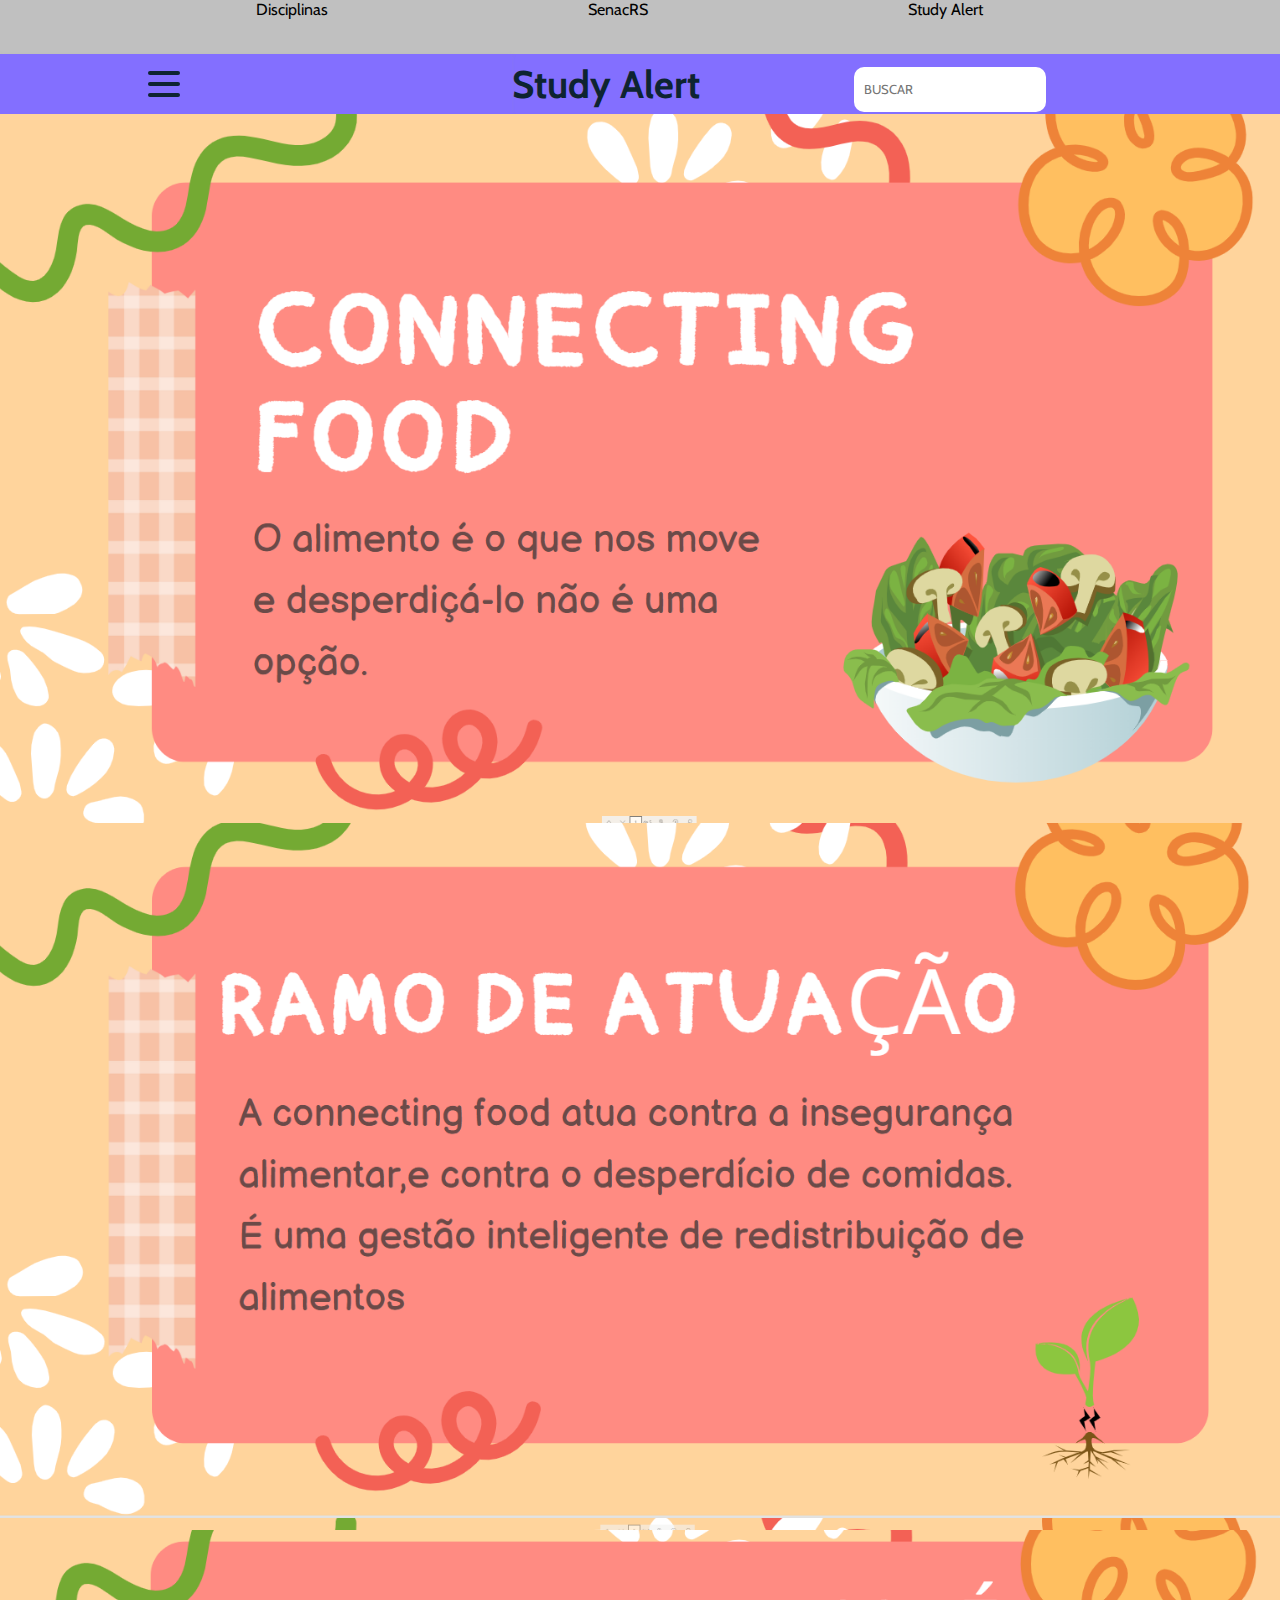
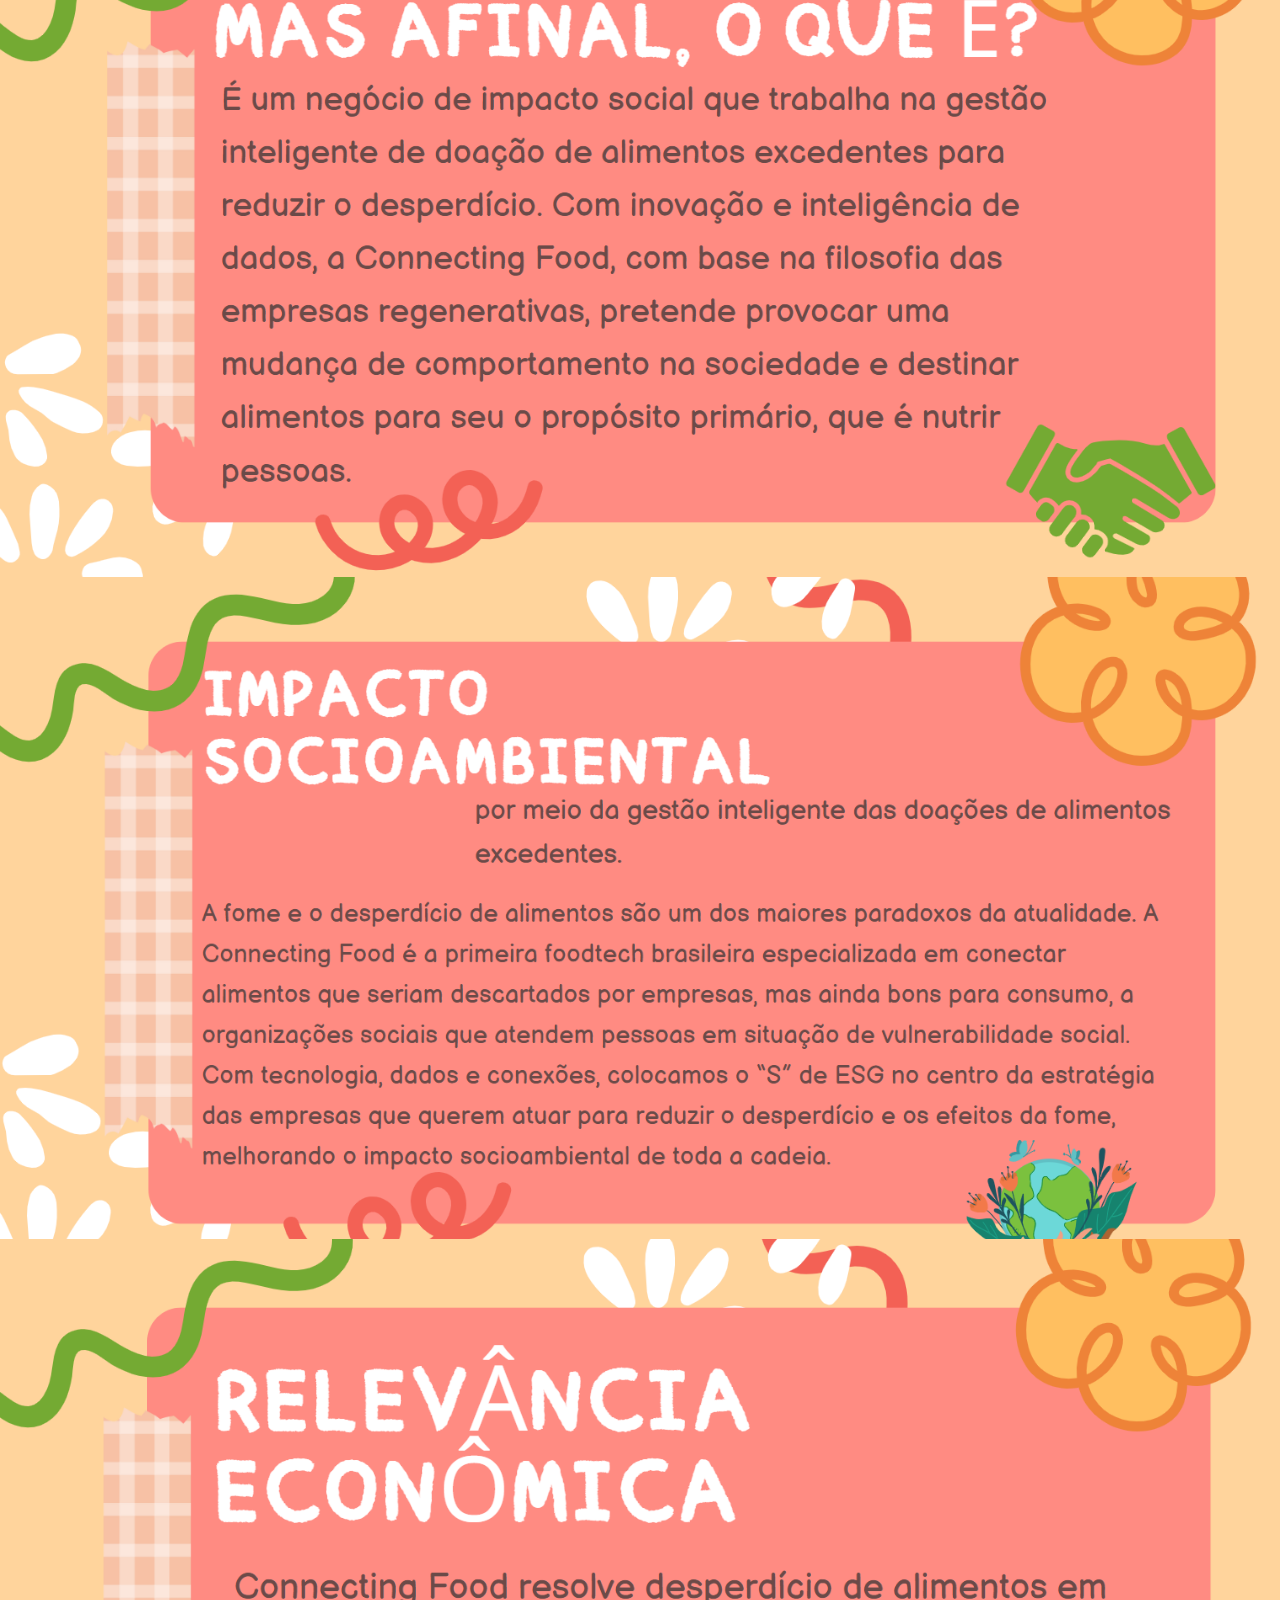
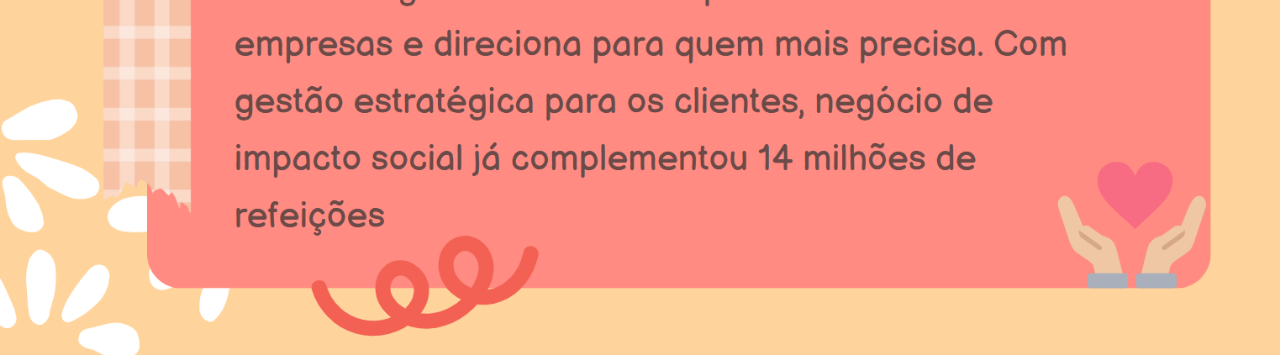
<file: biologio.html>
<!DOCTYPE html>
<html lang="en">
<head>
    <meta charset="UTF-8">
    <meta name="viewport" content="width=device-width, initial-scale=1.0">
    <link href="https://fonts.googleapis.com/css2?family=Cabin:wght@500&family=Noto+Serif:wght@300&display=swap" rel="stylesheet">
    <link rel="stylesheet" href="biologia.css">
    <title>Document</title>
    <style>
        
        .disciplinas-box {
            position: absolute;
            background-color: white;
            border: 1px solid #C0C0C0;
            margin-left: 18%;
            margin-top: 1%;
            border-radius: 5px;
            display: none; 
            z-index: 100;
            width: 160px;
        
        }

      
        .disciplina {
            display: block;
            margin-bottom: 10px;
            text-decoration: none;
            color: #333;
         
            margin-top: 2%;
        }

        
        #disciplinas {
            cursor: pointer;
            color: black;
        }

        #disciplinas.active + .disciplinas-box {
            display: block;
        }
    </style>
</head>
<body>
    <nav>
        <a id="disciplinas">Disciplinas</a>
        <div class="disciplinas-box">
            <a href="portugues.html" class="disciplina">Português</a>
            <a href="ingles.html" class="disciplina">Inglês</a>
            <a href="biologio.html" class="disciplina">Biologia</a>
            <a href="historia.html" class="disciplina">História</a>
            <a href="matematica.html" class="disciplina">Matemática</a>
            <a href="pp.html" class="disciplina">Projeto Profissional</a>
            <a href="arte.html" class="disciplina">Arte</a>
            
            
        </div>
    
        <script>
        
            const disciplinasLink = document.getElementById('disciplinas');
    
            disciplinasLink.addEventListener('click', () => {
                disciplinasLink.classList.toggle('active');
            });
        </script>

        <a href="https://www.senacrs.com.br/">SenacRS</a>
        <a href="index.html">Study Alert</a>
        
    
        

      

        
    </nav>

    <header>
        <div class="navbar">
            <div class="container nav-container">
                <input class="checkbox" type="checkbox" name="" id="" />
                <div class="hamburger-lines">
                  <span class="line line1"></span>
                  <span class="line line2"></span>
                  <span class="line line3"></span>
                </div> 
              <div class="menu-items">
                <li><a href="index.html">Home</a></li>
                <li><a href="teste1.html">Sobre nós</a></li>
                <li><a href="noticias.html">Notícias</a></li>
          
          
   
              </div>
            </div>
        </div>
        <div class="logo">
            <h1>Study Alert</h1>
        </div>
            <div class="barra">
                <input type="text" id="txtBusca" placeholder="BUSCAR"/>
               
            </div>
    </header>
    <main>
        <img src="img/Screenshot_79.png">
        <img src="img/Screenshot (78).png">
        <img src="img/Screenshot (79).png">
        <img src="img/Screenshot (80).png">
        <img src="img/Screenshot (81).png">
    </main>
</file>
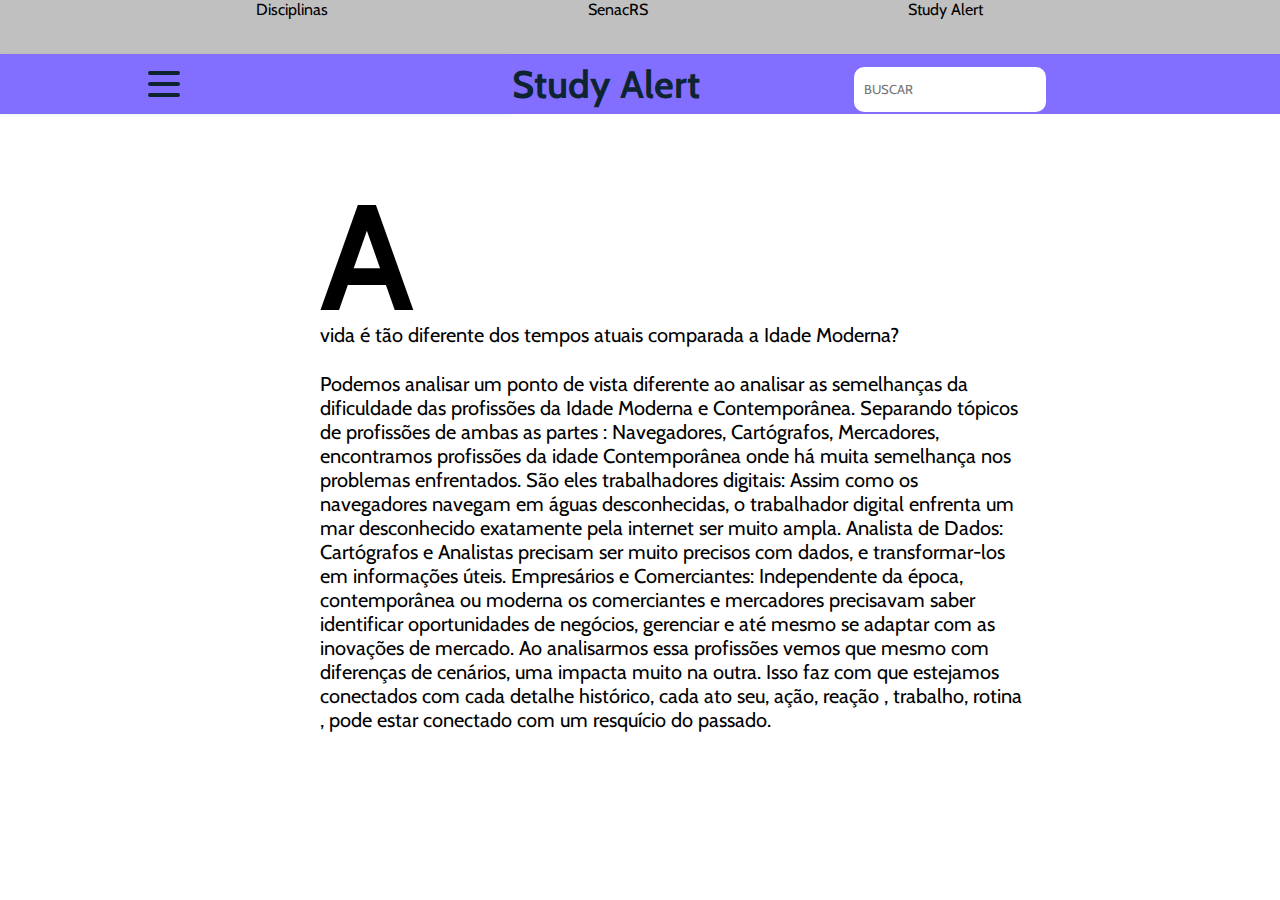
<file: historia.html>
<!DOCTYPE html>
<html lang="en">
<head>
    <meta charset="UTF-8">
    <meta name="viewport" content="width=device-width, initial-scale=1.0">
    <link href="https://fonts.googleapis.com/css2?family=Cabin:wght@500&family=Noto+Serif:wght@300&display=swap" rel="stylesheet">
    <link rel="stylesheet" href="historia.css">
    <title>Document</title>
    <style>
        
        .disciplinas-box {
            position: absolute;
            background-color: white;
            border: 1px solid #C0C0C0;
            margin-left: 18%;
            margin-top: 1%;
            border-radius: 5px;
            display: none; 
            z-index: 100;
            width: 160px;
        
        }

      
        .disciplina {
            display: block;
            margin-bottom: 10px;
            text-decoration: none;
            color: #333;
         
            margin-top: 2%;
        }

        
        #disciplinas {
            cursor: pointer;
            color: black;
        }

        #disciplinas.active + .disciplinas-box {
            display: block;
        }
    </style>
</head>
<body>
    <nav>
        <a id="disciplinas">Disciplinas</a>
        <div class="disciplinas-box">
            <a href="portugues.html" class="disciplina">Português</a>
            <a href="ingles.html" class="disciplina">Inglês</a>
            <a href="biologio.html" class="disciplina">Biologia</a>
            <a href="historia.html" class="disciplina">História</a>
            <a href="matematica.html" class="disciplina">Matemática</a>
            <a href="pp.html" class="disciplina">Projeto Profissional</a>
            <a href="arte.html" class="disciplina">Arte</a>
            
            
        </div>
    
        <script>
        
            const disciplinasLink = document.getElementById('disciplinas');
    
            disciplinasLink.addEventListener('click', () => {
                disciplinasLink.classList.toggle('active');
            });
        </script>

        <a href="https://www.senacrs.com.br/">SenacRS</a>
        <a href="index.html">Study Alert</a>
        
    
        

      

        
    </nav>

    <header>
        <div class="navbar">
            <div class="container nav-container">
                <input class="checkbox" type="checkbox" name="" id="" />
                <div class="hamburger-lines">
                  <span class="line line1"></span>
                  <span class="line line2"></span>
                  <span class="line line3"></span>
                </div> 
              <div class="menu-items">
                <li><a href="index.html">Home</a></li>
                <li><a href="teste1.html">Sobre nós</a></li>
                <li><a href="noticias.html">Notícias</a></li>
          
          
   
              </div>
            </div>
        </div>
        <div class="logo">
            <h1>Study Alert</h1>
        </div>
            <div class="barra">
                <input type="text" id="txtBusca" placeholder="BUSCAR"/>
               
            </div>
    </header>
    <main>
        <div class="historia">
        <h1>A</h1>
        <p class="ultimo"> vida é tão diferente dos tempos atuais comparada a Idade Moderna? </p>
            
            <p>Podemos analisar um ponto de vista diferente ao analisar as semelhanças da dificuldade das profissões da Idade Moderna e Contemporânea.
            Separando tópicos de profissões de ambas as partes : Navegadores, Cartógrafos, Mercadores, encontramos profissões da idade Contemporânea onde há muita semelhança nos problemas enfrentados.
            São eles trabalhadores digitais: Assim como os navegadores navegam em águas desconhecidas, o trabalhador digital enfrenta um mar desconhecido exatamente pela internet ser muito ampla. Analista de Dados: Cartógrafos e Analistas precisam ser muito precisos com dados, e transformar-los em informações úteis. Empresários e Comerciantes: Independente da época, contemporânea ou moderna os comerciantes e mercadores precisavam saber identificar oportunidades de negócios, gerenciar e até mesmo se adaptar com as inovações de mercado.
            Ao analisarmos essa profissões vemos que mesmo com diferenças de cenários, uma impacta muito na outra. Isso faz com que estejamos conectados com cada detalhe histórico, cada ato seu, ação, reação , trabalho, rotina , pode estar conectado  com um resquício do passado.
            </p>
    </div>
</main>
<footer>
    
</footer>
</file>
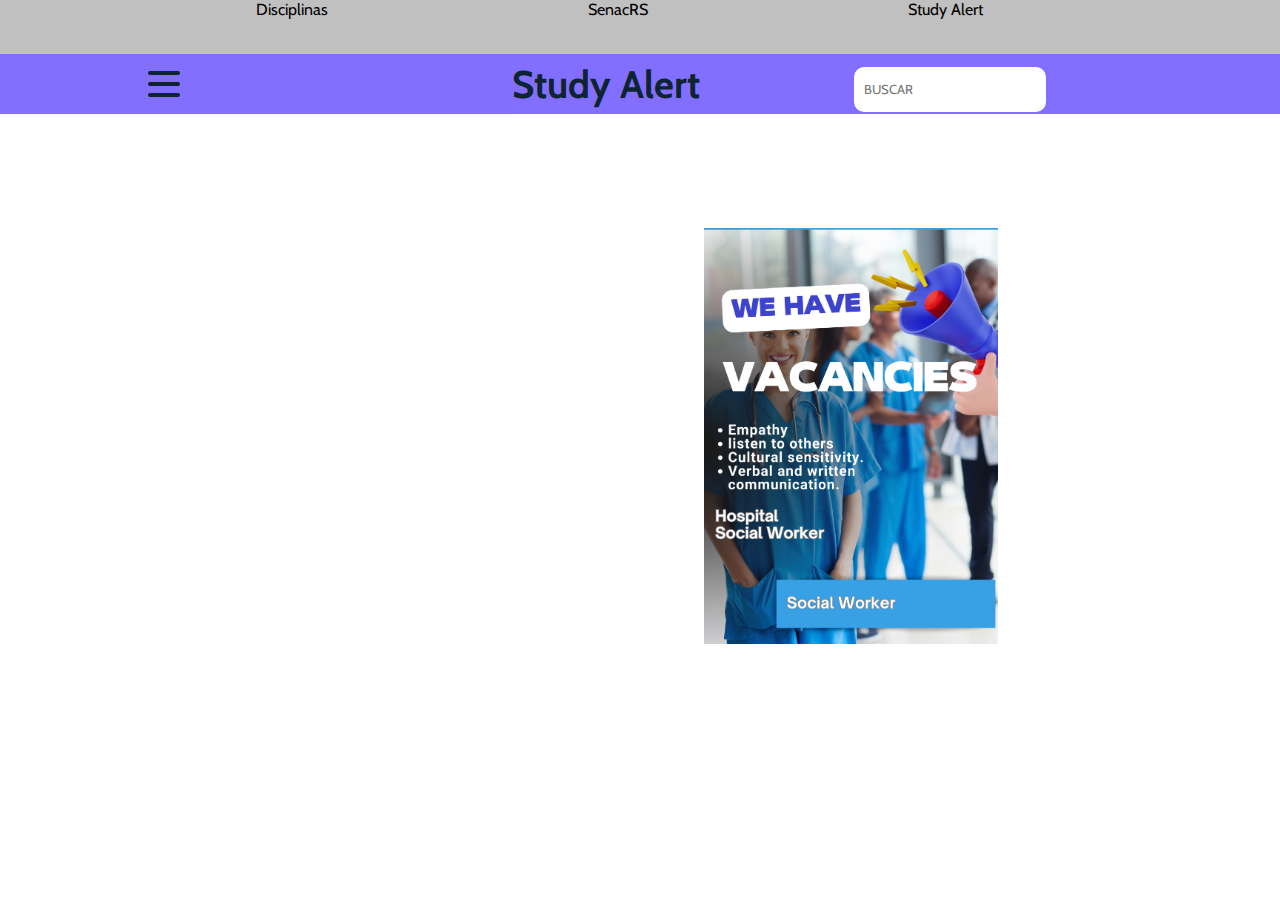
<file: ingles.html>
<!DOCTYPE html>
<html lang="en">
<head>
    <meta charset="UTF-8">
    <meta name="viewport" content="width=device-width, initial-scale=1.0">
    <link href="https://fonts.googleapis.com/css2?family=Cabin:wght@500&family=Noto+Serif:wght@300&display=swap" rel="stylesheet">
    <link rel="stylesheet" href="ingles.css">
    <title>Document</title>
    <style>
        
        .disciplinas-box {
            position: absolute;
            background-color: white;
            border: 1px solid #C0C0C0;
            margin-left: 18%;
            margin-top: 1%;
            border-radius: 5px;
            display: none; 
            z-index: 100;
            width: 160px;
        
        }

      
        .disciplina {
            display: block;
            margin-bottom: 10px;
            text-decoration: none;
            color: #333;
         
            margin-top: 2%;
        }

        
        #disciplinas {
            cursor: pointer;
            color: black;
        }

        #disciplinas.active + .disciplinas-box {
            display: block;
        }
    </style>
</head>
<body>
    <nav>
        <a id="disciplinas">Disciplinas</a>
        <div class="disciplinas-box">
            <a href="portugues.html" class="disciplina">Português</a>
            <a href="ingles.html" class="disciplina">Inglês</a>
            <a href="biologio.html" class="disciplina">Biologia</a>
            <a href="historia.html" class="disciplina">História</a>
            <a href="matematica.html" class="disciplina">Matemática</a>
            <a href="pp.html" class="disciplina">Projeto Profissional</a>
            <a href="arte.html" class="disciplina">Arte</a>
            
            
        </div>
    
        <script>
        
            const disciplinasLink = document.getElementById('disciplinas');
    
            disciplinasLink.addEventListener('click', () => {
                disciplinasLink.classList.toggle('active');
            });
        </script>

        <a href="https://www.senacrs.com.br/">SenacRS</a>
        <a href="index.html">Study Alert</a>
        
    
        

      

        
    </nav>

    <header>
        <div class="navbar">
            <div class="container nav-container">
                <input class="checkbox" type="checkbox" name="" id="" />
                <div class="hamburger-lines">
                  <span class="line line1"></span>
                  <span class="line line2"></span>
                  <span class="line line3"></span>
                </div> 
              <div class="menu-items">
                <li><a href="index.html">Home</a></li>
                <li><a href="teste1.html">Sobre nós</a></li>
                <li><a href="noticias.html">Notícias</a></li>
          
          
   
              </div>
            </div>
        </div>
        <div class="logo">
            <h1>Study Alert</h1>
        </div>
            <div class="barra">
                <input type="text" id="txtBusca" placeholder="BUSCAR"/>
               
            </div>
    </header>
    <main>
        <div class="bishop">
        <h1>SOFT SKILLS AND HARD SKILLS </h1>
        <p>of a Bishop</p>
        <ul>
            <h2>SOFT SKILLS</h2>
            <li>Empathy</li>
            <li>Confidence</li>
            <li>leadership</li>
            <li>Good listener</li>
            <li>honest</li>
            <li>determined</li>
            <li>time management</li>
            <li>communication</li>
           
        </ul>
        <ul>
        <h2>HARD SKILLS</h2>
        <li>StoryTeller</li>
        <li>Theology of God
        </li>Teach people</li>
        <li>public speaker</li>
    </ul>
    <img src="img/Cartaz Anúncio de Vaga de Emprego moderno azul e branco.png">
    </div>
    </main>
</file>
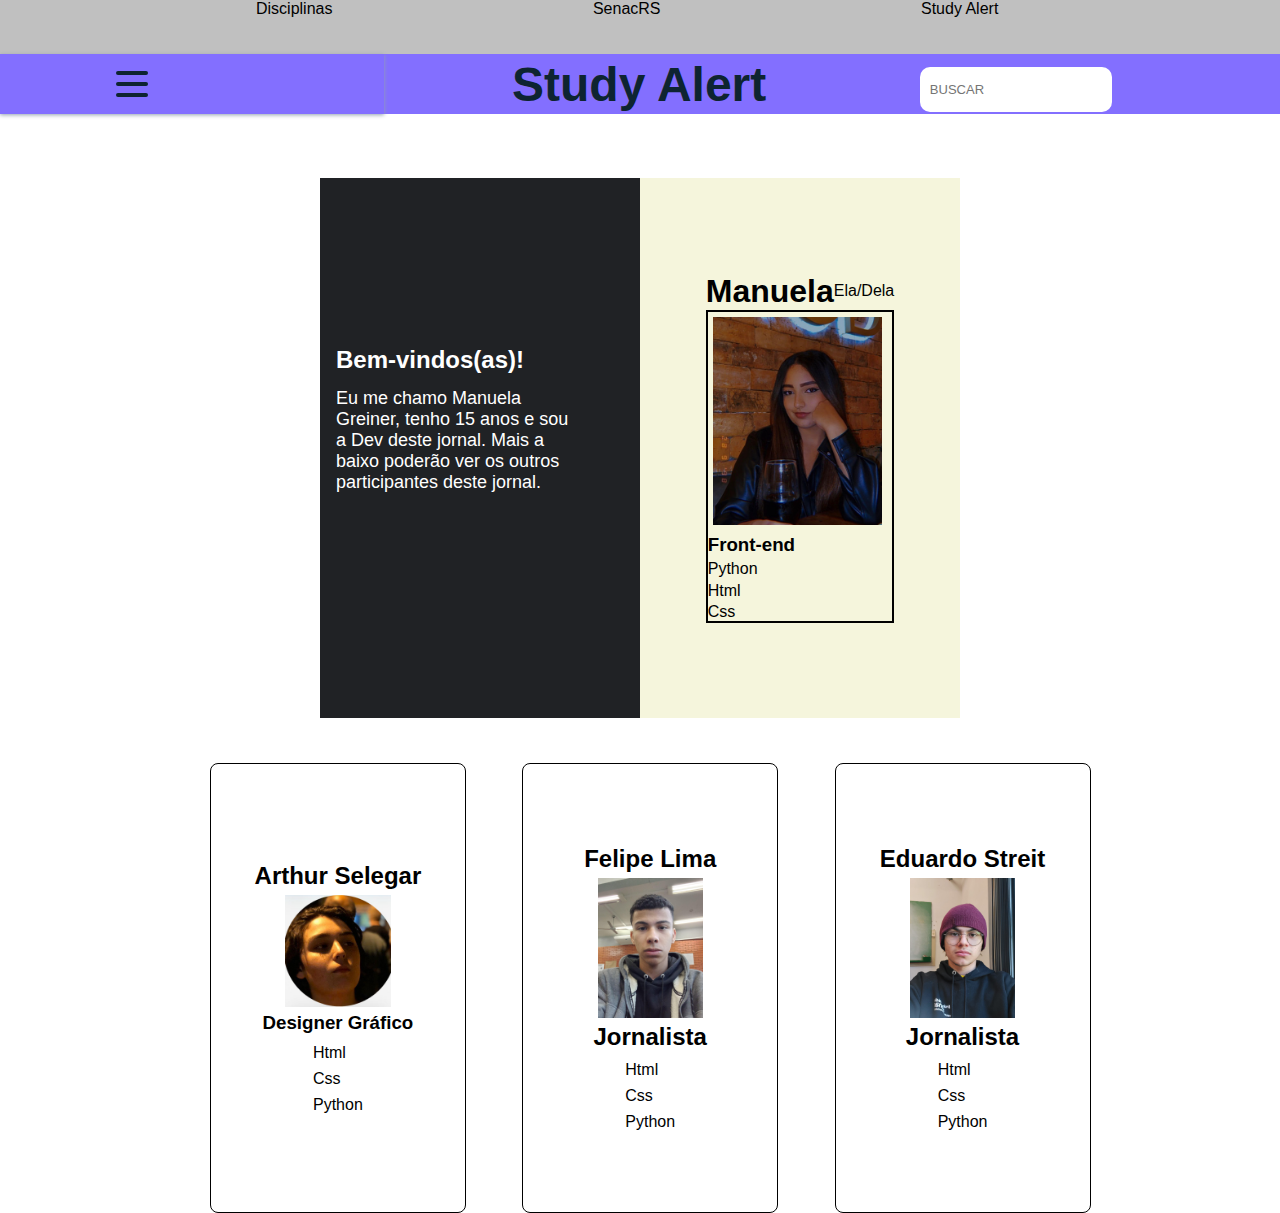
<file: teste1.html>
<!DOCTYPE html>
<html lang="en">
<head>
    <meta charset="UTF-8">
    <meta name="viewport" content="width=device-width, initial-scale=1.0">
    <link rel="stylesheet" href="teste1.css">
    <title>Document</title>
    <style>
        
        .disciplinas-box {
            position: absolute;
            background-color: white;
            border: 1px solid #C0C0C0;
            margin-left: 18%;
            margin-top: 1%;
            border-radius: 5px;
            display: none; 
            z-index: 100;
            width: 160px;
        
        }

      
        .disciplina {
            display: block;
            margin-bottom: 10px;
            text-decoration: none;
            color: #333;
         
            margin-top: 2%;
        }

        
        #disciplinas {
            cursor: pointer;
            color: black;
        }

        #disciplinas.active + .disciplinas-box {
            display: block;
        }
    </style>
</head>
<body>
    <nav>
        <nav>
            <a id="disciplinas">Disciplinas</a>
            <div class="disciplinas-box">
                <a href="portugues.html" class="disciplina">Português</a>
                <a href="ingles.html" class="disciplina">Inglês</a>
                <a href="biologio.html" class="disciplina">Biologia</a>
                <a href="historia.html" class="disciplina">História</a>
                <a href="matematica.html" class="disciplina">Matemática</a>
                <a href="pp.html" class="disciplina">Projeto Profissional</a>
                <a href="arte.html" class="disciplina">Arte</a>
                
                
            </div>
        
            <script>
            
                const disciplinasLink = document.getElementById('disciplinas');
        
                disciplinasLink.addEventListener('click', () => {
                    disciplinasLink.classList.toggle('active');
                });
            </script>
    
        <a href="https://www.senacrs.com.br/">SenacRS</a>
        <a href="index.html">Study Alert</a>
    

        
    </nav>

    <header>
        <div class="navbar">
            <div class="container nav-container">
                <input class="checkbox" type="checkbox" name="" id="" />
                <div class="hamburger-lines">
                  <span class="line line1"></span>
                  <span class="line line2"></span>
                  <span class="line line3"></span>
                </div> 
              <div class="menu-items">
                <li><a href="index.html">Home</a></li>
                <li><a href="teste1.html">Sobre nós</a></li>
                <li><a href="noticias.html">Notícias</a></li>
    
              </div>
            </div>
        </div>
        <div class="logo">
            <h1>Study Alert</h1>
        </div>
            <div class="barra">
                <input type="text" id="txtBusca" placeholder="BUSCAR"/>
                
            </div>
    </header>

    <main>
        <div class="container1">
            <div class="sessao">
                <div class="primeira_sessao">
                    <h2>Bem-vindos(as)!</h2>
                    <p class="primeira_sessao__paragrafo">Eu me chamo Manuela Greiner, tenho 15 anos e sou a Dev deste jornal. Mais a baixo poderão ver os outros participantes deste jornal.</p>
                </div>
            </div>
        
            <div class="form">
                <form action="#">
                    <div class="cabeca">
                        <div class="title">
                            <h1>Manuela</h1>
                        </div>
                        <div class="Pronomes">
                        <p>Ela/Dela</p>
                        </div>
                    </div>
    
                   
                        <div class="segunda_sessao">
                           <img src="./img/Imagem do WhatsApp de 2023-08-04 à(s) 18.55.08.jpg">
                    <h3>Front-end</h3>
        
                    <p class="segunda_sessao__paragrafo">Python</p>
                    <p class="segunda_sessao__paragrafo">Html</p>
                    <p class="segunda_sessao__paragrafo">Css</p>
                        </div>
    
                      
                       
    
                    </div>
    
                    
                        </div>
                    </div>
    
                  
                </form>
            </div>
        </div>

  <section>
        <div class="selegar-container">
            <div class="perfil2">
                <div class="maindoselegar">
                    <h2>Arthur Selegar</h2>
    
                </div>          
                
                <img src="./img/selegar.png" alt="Arthur">
            </div>

            <h3>Designer Gráfico</h3>
            
            <div class="info-linguagens">
                <p class="linguagens">Html</p>
                <p class="linguagens">Css</p>
                <p class="linguagens">Python</p>
            </div>
        </div>

        
        <div class="felipe-container">
            <div class="perfil3">
                <div class="maindofelipe">
                    <h2>Felipe Lima</h2>
    
                  
                </div>          
                
                <img src="./img/MicrosoftTeams-image (3).png" alt="Arthur">
            </div>
             <h2>Jornalista</h2>
            
            
            <div class="info-linguagens">
                <p class="linguagens">Html</p>
                <p class="linguagens">Css</p>
                <p class="linguagens">Python</p>
            </div>
        </div>
        <div class="eduardo-container">
            <div class="perfil4">
                <div class="maindodudu">
                    <h2>Eduardo Streit</h2>
    
                    
                </div>          
                
                <img src="./img/eduardo.png">
            </div>
             <h2>Jornalista</h2>
            
            
            <div class="info-linguagens">
                <p class="linguagens">Html</p>
                <p class="linguagens">Css</p>
                <p class="linguagens">Python</p>
            </div>
        </div>
    </section>
    </main>
    <footer></footer>
</body>
</html>
</file>
<file: biologia.css>
*{
    margin: 0;
    padding: 0;
    font-family: 'Cabin', sans-serif;
    box-sizing: border-box;
}

@import url("https://fonts.googleapis.com/css2?family=Poppins:ital,wght@0,100;0,200;0,300;0,400;0,500;0,600;0,700;0,800;0,900;1,100;1,200;1,300;1,400;1,500;1,600;1,700;1,800;1,900&display=swap");


nav{
    background-color: #C0C0C0;
    height: 6vh;
}
nav a{
    font-size: 16px;
    justify-content: space-around;
    color: black;
    text-decoration: none;
    
    margin-left: 20%;
}
body {
  font-family: "Poppins", sans-serif;

    background-image: url(https://img.freepik.com/premium-photo/gradient-background-image-2-gradient-color-background-mobile-vertical_873925-111828.jpg?w=360);
   background-size: 100%;
  }


.container {

  width: 50%;
  margin: auto;
}

header{
  display: flex;
  flex-direction: row;
    background-color: #836FFF;
}
@import url('https://fonts.googleapis.com/css2?family=Rubik&display=swap');
.navbar {
    width: 40vw;
    box-shadow: 0 1px 4px rgb(146 161 176 / 15%);
  }
  
  .barra img{
      width: 20px;
     
  }
  .ingles p{
    margin-left: 84%;
    margin-top: 2%;
  }
  .barra{
  margin-left: 12%;
  margin-top: 1%;
  }
  
  #txtBusca{
      float:left;
    
      padding-left:10px;
    
      font-size:13px;
      border:none;
      
      
    }
    
     
  
  .barra input{
      height: 5vh;
      width: 15vw;
      border-radius: 10px;
      
  }

  .nav-container {
    display: flex;
    justify-content: space-between;
    align-items: center;
    height: 32px;
  }
  
  .navbar .menu-items {
    display: flex;
  }
  
  .navbar .nav-container li {
    list-style: none;
  }
  
  .navbar .nav-container a {
    text-decoration: none;
    color: #0e2431;
    font-weight: 500;
    font-size: 1.2rem;
    
  }
  
  .navbar .nav-container a:hover{
      font-weight: bolder;
  }
  
  .nav-container {
    display: block;
    position: relative;
    height: 60px;
  }
  
  .nav-container .checkbox {
    position: absolute;
    display: block;
    height: 32px;
    width: 32px;
    top: 20px;
    left: 20px;
    z-index: 5;
    opacity: 0;
    cursor: pointer;
  }
  
  .nav-container .hamburger-lines {
    display: block;
    height: 26px;
    width: 32px;
    position: absolute;
    top: 17px;
    left: 20px;
    z-index: 2;
    display: flex;
    flex-direction: column;
    justify-content: space-between;
  }
  
  .nav-container .hamburger-lines .line {
    display: block;
    height: 4px;
    width: 100%;
    border-radius: 10px;
    background: #0e2431;
  }
  
  .nav-container .hamburger-lines .line1 {
    transform-origin: 0% 0%;
    transition: transform 0.4s ease-in-out;
  }
  
  .nav-container .hamburger-lines .line2 {
    transition: transform 0.2s ease-in-out;
  }
  
  .nav-container .hamburger-lines .line3 {
    transform-origin: 0% 100%;
    transition: transform 0.4s ease-in-out;
  }
  
  .navbar .menu-items {
    padding-top: 120px;
   background-color: #D3D3D3;
    height: 80vh;
    width: 100%;
    transform: translate(-150%);
    display: flex;
    flex-direction: column;
  
    padding-left: 10px;
    transition: transform 0.5s ease-in-out;
    text-align: center;
  }
  
  .navbar .menu-items li {
    margin-bottom: 1.2rem;
    font-size: 1.5rem;
    font-weight: 500;
  }
  
  .logo {
    display: flex;
    align-items: center;
    justify-content: center;
    font-size: 1.2rem;
    color: #0e2431;
  }
  
  
  .nav-container input[type="checkbox"]:checked ~ .menu-items {
    transform: translateX(0);
  }
  
  .nav-container input[type="checkbox"]:checked ~ .hamburger-lines .line1 {
    transform: rotate(45deg);
  }
  
  .nav-container input[type="checkbox"]:checked ~ .hamburger-lines .line2 {
    transform: scaleY(0);
  }
  
  .nav-container input[type="checkbox"]:checked ~ .hamburger-lines .line3 {
    transform: rotate(-45deg);
  }
  
  .nav-container input[type="checkbox"]:checked ~ .logo{
    display: none;
  }
  
  img{
    width: 100%;
    margin-bottom: -1%;
  }
</file>
<file: historia.css>
*{
    margin: 0;
    padding: 0;
    font-family: 'Cabin', sans-serif;
    box-sizing: border-box;
}

@import url("https://fonts.googleapis.com/css2?family=Poppins:ital,wght@0,100;0,200;0,300;0,400;0,500;0,600;0,700;0,800;0,900;1,100;1,200;1,300;1,400;1,500;1,600;1,700;1,800;1,900&display=swap");


nav{
    background-color: #C0C0C0;
    height: 6vh;
}
nav a{
    font-size: 16px;
    justify-content: space-around;
    color: black;
    text-decoration: none;
    
    margin-left: 20%;
}
body { background-image: url(https://img.freepik.com/premium-photo/gradient-background-image-2-gradient-color-background-mobile-vertical_873925-111828.jpg?w=360);
  background-size: 100%;

  font-family: "Poppins", sans-serif;
}

.container {

  width: 50%;
  margin: auto;
}

header{
  display: flex;
  flex-direction: row;
    background-color: #836FFF;
}
@import url('https://fonts.googleapis.com/css2?family=Rubik&display=swap');
.navbar {
    width: 40vw;
    box-shadow: 0 1px 4px rgb(146 161 176 / 15%);
  }
  
  .barra img{
      width: 20px;
     
  }
  .ingles p{
    margin-left: 84%;
    margin-top: 2%;
  }
  .barra{
  margin-left: 12%;
  margin-top: 1%;
  }
  
  #txtBusca{
      float:left;
    
      padding-left:10px;
    
      font-size:13px;
      border:none;
      
      
    }
    
     
  
  .barra input{
      height: 5vh;
      width: 15vw;
      border-radius: 10px;
      
  }

  .nav-container {
    display: flex;
    justify-content: space-between;
    align-items: center;
    height: 32px;
  }
  
  .navbar .menu-items {
    display: flex;
  }
  
  .navbar .nav-container li {
    list-style: none;
  }
  
  .navbar .nav-container a {
    text-decoration: none;
    color: #0e2431;
    font-weight: 500;
    font-size: 1.2rem;
    
  }
  
  .navbar .nav-container a:hover{
      font-weight: bolder;
  }
  
  .nav-container {
    display: block;
    position: relative;
    height: 60px;
  }
  
  .nav-container .checkbox {
    position: absolute;
    display: block;
    height: 32px;
    width: 32px;
    top: 20px;
    left: 20px;
    z-index: 5;
    opacity: 0;
    cursor: pointer;
  }
  
  .nav-container .hamburger-lines {
    display: block;
    height: 26px;
    width: 32px;
    position: absolute;
    top: 17px;
    left: 20px;
    z-index: 2;
    display: flex;
    flex-direction: column;
    justify-content: space-between;
  }
  
  .nav-container .hamburger-lines .line {
    display: block;
    height: 4px;
    width: 100%;
    border-radius: 10px;
    background: #0e2431;
  }
  
  .nav-container .hamburger-lines .line1 {
    transform-origin: 0% 0%;
    transition: transform 0.4s ease-in-out;
  }
  
  .nav-container .hamburger-lines .line2 {
    transition: transform 0.2s ease-in-out;
  }
  
  .nav-container .hamburger-lines .line3 {
    transform-origin: 0% 100%;
    transition: transform 0.4s ease-in-out;
  }
  
  .navbar .menu-items {
    padding-top: 120px;
   background-color: #D3D3D3;
    height: 80vh;
    width: 100%;
    transform: translate(-150%);
    display: flex;
    flex-direction: column;
  
    padding-left: 10px;
    transition: transform 0.5s ease-in-out;
    text-align: center;
  }
  
  .navbar .menu-items li {
    margin-bottom: 1.2rem;
    font-size: 1.5rem;
    font-weight: 500;
  }
  
  .logo {
    display: flex;
    align-items: center;
    justify-content: center;
    font-size: 1.2rem;
    color: #0e2431;
  }
  
  
  .nav-container input[type="checkbox"]:checked ~ .menu-items {
    transform: translateX(0);
  }
  
  .nav-container input[type="checkbox"]:checked ~ .hamburger-lines .line1 {
    transform: rotate(45deg);
  }
  
  .nav-container input[type="checkbox"]:checked ~ .hamburger-lines .line2 {
    transform: scaleY(0);
  }
  
  .nav-container input[type="checkbox"]:checked ~ .hamburger-lines .line3 {
    transform: rotate(-45deg);
  }
  
  .nav-container input[type="checkbox"]:checked ~ .logo{
    display: none;
  }
  
  .historia{
    margin-top: 4%;
  }
  .historia h1{
    font-size: 150px;
    margin-left: 25%;
  
  }
  .ultimo{
    margin-bottom: 2%;
    margin-top: -2%;
  }
  .historia p{
    
    margin-left: 25%;
    font-size: 20px;
    margin-right: 20%;}
    footer{
      margin-top: 3%;
    }
</file>
<file: ingles.css>
*{
    margin: 0;
    padding: 0;
    font-family: 'Cabin', sans-serif;
    box-sizing: border-box;
}

@import url("https://fonts.googleapis.com/css2?family=Poppins:ital,wght@0,100;0,200;0,300;0,400;0,500;0,600;0,700;0,800;0,900;1,100;1,200;1,300;1,400;1,500;1,600;1,700;1,800;1,900&display=swap");


nav{
    background-color: #C0C0C0;
    height: 6vh;
}
nav a{
    font-size: 16px;
    justify-content: space-around;
    color: black;
    text-decoration: none;
    
    margin-left: 20%;
}
.bishop h1{
  margin-left: 33%;
  margin-top: 2%;
  color: white;
}

.bishop ul{
  color: white;
 margin-left: 30%;


 margin-top: 5%;
}
img{
  width: 23vw;
  margin-left: 55%;
  margin-top: -30%;
}
.bishop p{
  margin-left: 50%;
  color: white;
}
body {
  background-image: url(https://www.creativefabrica.com/wp-content/uploads/2020/04/09/Night-city-background-with-many-building-Graphics-3832787-1-580x348.jpg);
  background-size: 80%;
  font-family: "Poppins", sans-serif;
}

.container {

  width: 50%;
  margin: auto;
}

header{
  display: flex;
  flex-direction: row;
    background-color: #836FFF;
}
@import url('https://fonts.googleapis.com/css2?family=Rubik&display=swap');
.navbar {
    width: 40vw;
    box-shadow: 0 1px 4px rgb(146 161 176 / 15%);
  }
  
  .barra img{
      width: 20px;
     
  }
  .ingles p{
    margin-left: 84%;
    margin-top: 2%;
  }
  .barra{
  margin-left: 12%;
  margin-top: 1%;
  }
  
  #txtBusca{
      float:left;
    
      padding-left:10px;
    
      font-size:13px;
      border:none;
      
      
    }
    
     
  
  .barra input{
      height: 5vh;
      width: 15vw;
      border-radius: 10px;
      
  }

  .nav-container {
    display: flex;
    justify-content: space-between;
    align-items: center;
    height: 32px;
  }
  
  .navbar .menu-items {
    display: flex;
  }
  
  .navbar .nav-container li {
    list-style: none;
  }
  
  .navbar .nav-container a {
    text-decoration: none;
    color: #0e2431;
    font-weight: 500;
    font-size: 1.2rem;
    
  }
  
  .navbar .nav-container a:hover{
      font-weight: bolder;
  }
  
  .nav-container {
    display: block;
    position: relative;
    height: 60px;
  }
  
  .nav-container .checkbox {
    position: absolute;
    display: block;
    height: 32px;
    width: 32px;
    top: 20px;
    left: 20px;
    z-index: 5;
    opacity: 0;
    cursor: pointer;
  }
  
  .nav-container .hamburger-lines {
    display: block;
    height: 26px;
    width: 32px;
    position: absolute;
    top: 17px;
    left: 20px;
    z-index: 2;
    display: flex;
    flex-direction: column;
    justify-content: space-between;
  }
  
  .nav-container .hamburger-lines .line {
    display: block;
    height: 4px;
    width: 100%;
    border-radius: 10px;
    background: #0e2431;
  }
  
  .nav-container .hamburger-lines .line1 {
    transform-origin: 0% 0%;
    transition: transform 0.4s ease-in-out;
  }
  
  .nav-container .hamburger-lines .line2 {
    transition: transform 0.2s ease-in-out;
  }
  
  .nav-container .hamburger-lines .line3 {
    transform-origin: 0% 100%;
    transition: transform 0.4s ease-in-out;
  }
  
  .navbar .menu-items {
    padding-top: 120px;
   background-color: #D3D3D3;
    height: 80vh;
    width: 100%;
    transform: translate(-150%);
    display: flex;
    flex-direction: column;
  
    padding-left: 10px;
    transition: transform 0.5s ease-in-out;
    text-align: center;
  }
  
  .navbar .menu-items li {
    margin-bottom: 1.2rem;
    font-size: 1.5rem;
    font-weight: 500;
  }
  
  .logo {
    display: flex;
    align-items: center;
    justify-content: center;
    font-size: 1.2rem;
    color: #0e2431;
  }
  
  
  .nav-container input[type="checkbox"]:checked ~ .menu-items {
    transform: translateX(0);
  }
  
  .nav-container input[type="checkbox"]:checked ~ .hamburger-lines .line1 {
    transform: rotate(45deg);
  }
  
  .nav-container input[type="checkbox"]:checked ~ .hamburger-lines .line2 {
    transform: scaleY(0);
  }
  
  .nav-container input[type="checkbox"]:checked ~ .hamburger-lines .line3 {
    transform: rotate(-45deg);
  }
  
  .nav-container input[type="checkbox"]:checked ~ .logo{
    display: none;
  }
</file>
<file: teste1.css>
@import url('https://fonts.googleapis.com/css2?family=Rubik&display=swap');
@import url("https://fonts.googleapis.com/css2?family=Poppins:ital,wght@0,100;0,200;0,300;0,400;0,500;0,600;0,700;0,800;0,900;1,100;1,200;1,300;1,400;1,500;1,600;1,700;1,800;1,900&display=swap");


*{
    margin: 0;
    padding: 0;
    font-family: 'Cabin', sans-serif;
    box-sizing: border-box;
}



nav{
    background-color: #C0C0C0;
    height: 6vh;
}
nav a{
    font-size: 16px;
    justify-content: space-around;
    color: black;
    text-decoration: none;
    
    margin-left: 20%;
}
body {
  font-family: "Poppins", sans-serif;
}

.container {

  width: 50%;
  margin: auto;
}

header{
  display: flex;
  flex-direction: row;
background-color: #836FFF;
    
}



.navbar {
  width: 30%;;
  

  box-shadow: 0 1px 4px rgb(146 161 176 );
}

.barra img{
    width: 18px;
   
}
.barra{
margin-left: 12%;
margin-top: 1%;
}

#txtBusca{
    float:left;
  
    padding-left:10px;
  
    font-size:13px;
    border:none;
    
    
  }
  
   

.barra input{
    height: 5vh;
    width: 15vw;
    border-radius: 10px;
    
}
.nav-container {
  display: flex;
  justify-content: space-between;
  align-items: center;
  height: 32px;
}

.navbar .menu-items {
  display: flex;
}

.navbar .nav-container li {
  list-style: none;
}

.navbar .nav-container a {
  text-decoration: none;
  color: #0e2431;
  font-weight: 500;
  font-size: 1.2rem;
  
}

.navbar .nav-container a:hover{
    font-weight: bolder;
}

.nav-container {

  display: block;
  position: relative;
  height: 60px;
}

.nav-container .checkbox {
  position: absolute;
  display: block;
  height: 32px;
  width: 32px;
  top: 20px;
  left: 20px;
  z-index: 5;
  opacity: 0;
  cursor: pointer;
}

.nav-container .hamburger-lines {
  display: block;
  height: 26px;
  width: 32px;
  position: absolute;
  top: 17px;
  left: 20px;
  z-index: 2;
  display: flex;
  flex-direction: column;
  justify-content: space-between;
}

.nav-container .hamburger-lines .line {
  display: block;
  height: 4px;
  width: 100%;
  border-radius: 10px;
  background: #0e2431;
}

.nav-container .hamburger-lines .line1 {
  transform-origin: 0% 0%;
  transition: transform 0.4s ease-in-out;
}

.nav-container .hamburger-lines .line2 {
  transition: transform 0.2s ease-in-out;
}

.nav-container .hamburger-lines .line3 {
  transform-origin: 0% 100%;
  transition: transform 0.4s ease-in-out;
}

.navbar .menu-items {
  padding-top: 120px;
 background-color: #D3D3D3;
  height: 80vh;
  width: 130%;
  transform: translate(-150%);
  display: flex;
  flex-direction: column;

  padding-left: 10px;
  transition: transform 0.5s ease-in-out;
  text-align: center;
}

.navbar .menu-items li {
  margin-bottom: 1.2rem;
  font-size: 1.5rem;
  font-weight: 500;
  margin-right: 15%;
}

.logo {
  display: flex;
  align-items: center;
  justify-content: center;
  font-size: 1.5rem;
  color: #0e2431;
  margin-left: 10%;
}


.nav-container input[type="checkbox"]:checked ~ .menu-items {
  transform: translateX(0);
}

.nav-container input[type="checkbox"]:checked ~ .hamburger-lines .line1 {
  transform: rotate(45deg);
}

.nav-container input[type="checkbox"]:checked ~ .hamburger-lines .line2 {
  transform: scaleY(0);
}

.nav-container input[type="checkbox"]:checked ~ .hamburger-lines .line3 {
  transform: rotate(-45deg);
}

.nav-container input[type="checkbox"]:checked ~ .logo{
  display: none;
}

.container1 {
    width: 50%;
    height: 60vh;
    display: flex;
 margin-top: 5%;
 margin-left: 25%;
}
.sessao {
    width: 50%;
    display: flex;
    justify-content: center;
    align-items: center;
    background-color: #202225;
    padding: 1rem;
}


.primeira_sessao{
    margin-bottom: 20%;
    color: white;
    
}
.primeira_sessao p{
    margin-top: 5%;
    font-size: 18px;
    margin-right: 15%;
}

.form-image img {
    width: 31rem;
}
.form {
    width: 50%;
    display: flex;
    flex-direction: column;
    justify-content: center;
    align-items: center;
    background-color: #F5F5DC;
    padding: 1rem;
}

.cabeca {
    margin-bottom: rem;display: flex;
    justify-content: space-between;
}

.Pronomes{
    display: flex;
    align-items: center;
}






.segunda_sessao img{
    width: 14vw;

}

    .segunda_sessao{
        border: 2px solid black;
       
    }
    
   
    
    .segunda_sessao__paragrafo{
      
        margin-top: 2%;
    }
    

    .info-linguagens{
        display: flex;
        flex-direction: column;
        gap: 8px;
        margin-top: 10px;
    }
section{
    display: flex;
    margin-left: 12%;
   
}
    .selegar-container{
        border: 1px solid black;
        width: 20vw;
        height: 50vh;
        display: flex;
        flex-direction: column;
        align-items: center;
        justify-content: center;
        border-radius: 8px;
        margin-top: 4%;
        margin-left: 5%;
    }
    
    .perfil2{
     
        display: flex;
        flex-direction: column;
    
    }
    
    .maindoselegar{
        display: flex;
        align-items: center;
    }
    
    img{
        width: 10vw;
        align-self: center;
        padding: 10px;
    }
    .felipe-container{
        border: 1px solid black;
        width: 20vw;
        height: 50vh;
        display: flex;
        flex-direction: column;
        align-items: center;
        justify-content: center;
        border-radius: 8px;
        margin-top: 4%;
        margin-left: 5%;
    }
    
    .perfil3{
     
        display: flex;
        flex-direction: column;
    
    }
    
    .maindofelipe{
        display: flex;
        align-items: center;
    }
    
    img{
        width: 9vw;
        align-self: center;
        padding: 5px;
    }
    
    .eduardo-container{
      border: 1px solid black;
      width: 20vw;
      height: 50vh;
      display: flex;
      flex-direction: column;
      align-items: center;
      justify-content: center;
      border-radius: 8px;
      margin-top: 4%;
      margin-left: 5%;

  }
  
  .perfil4{
   
      display: flex;
      flex-direction: column;
  
  }
  
  .maindodudu{
      display: flex;
      align-items: center;
  }
</file>
